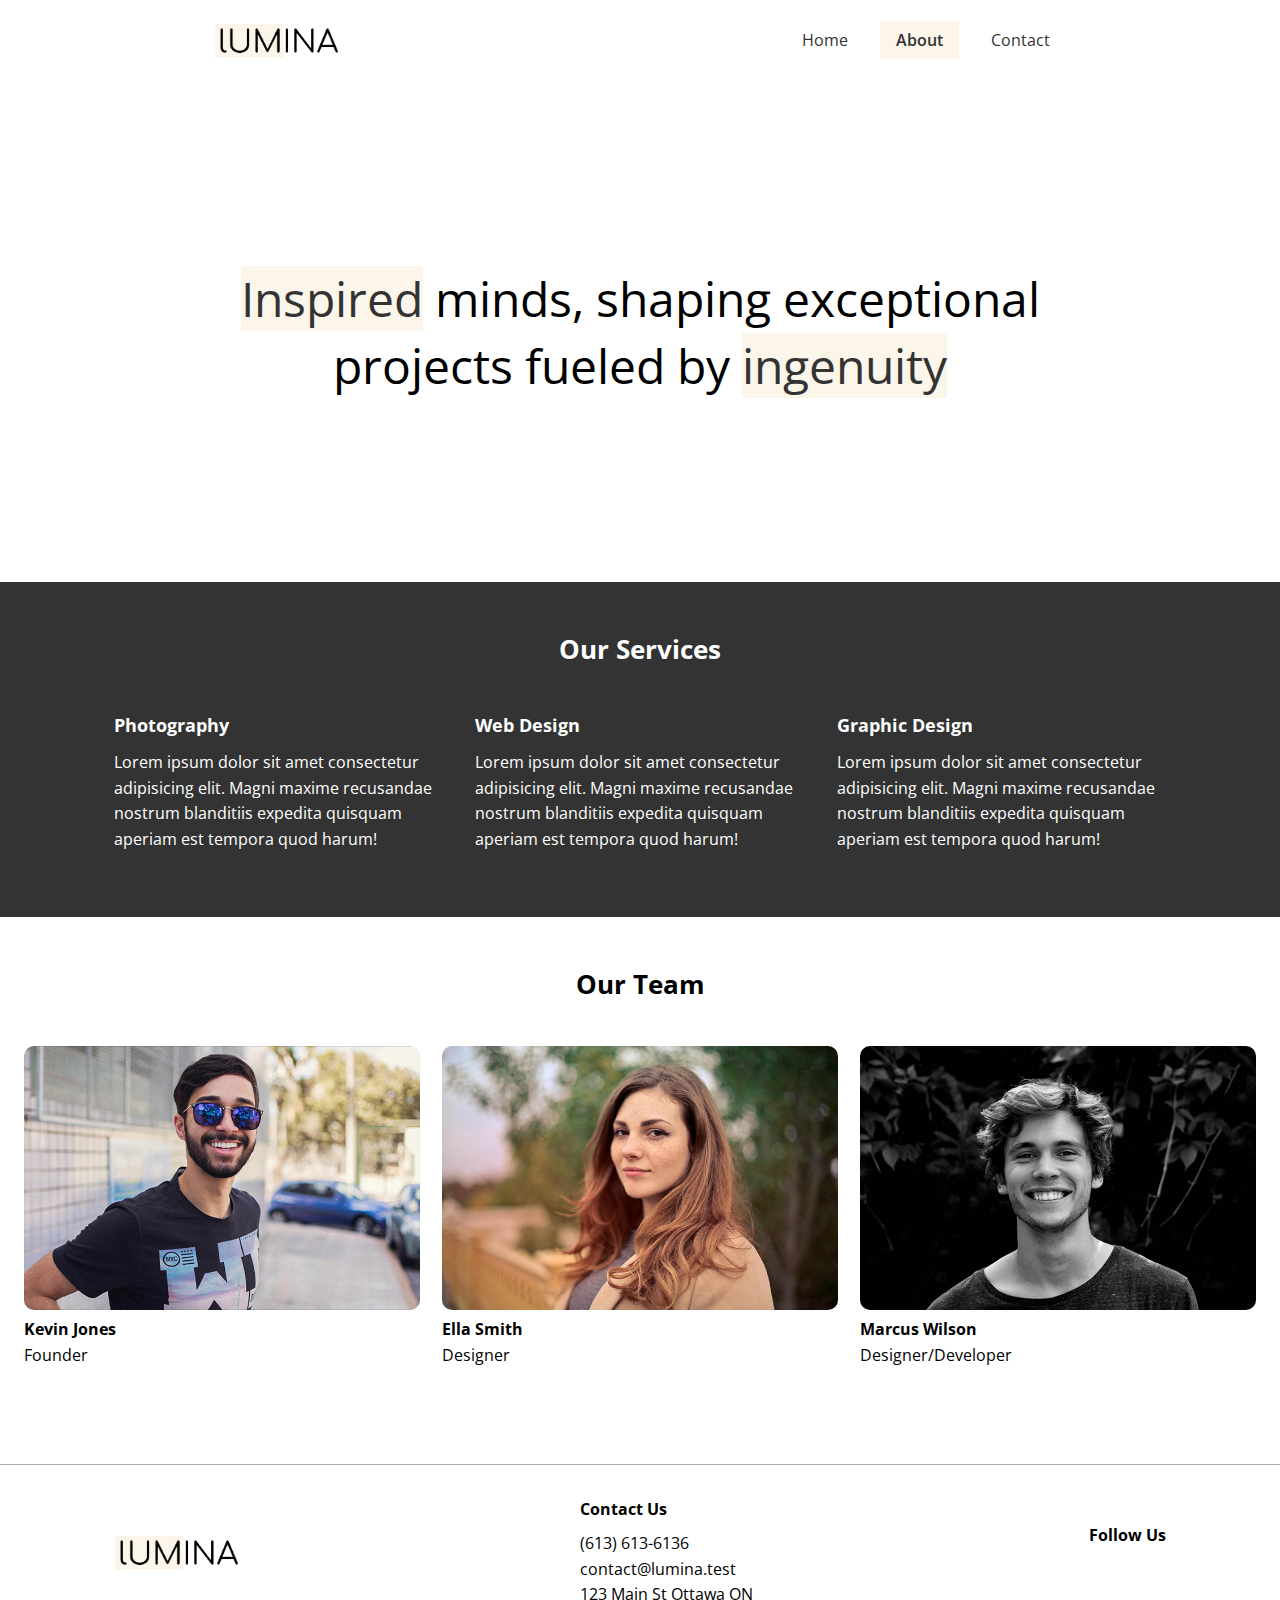
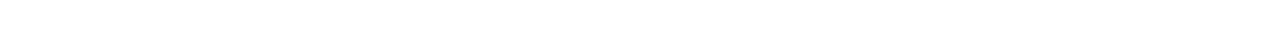
<file: about.html>
<!DOCTYPE html>
<html lang="en">
  <head>
    <meta charset="UTF-8" />
    <meta name="viewport" content="width=device-width, initial-scale=1.0" />
    <title>About Lumina Creative</title>
    <link
      rel="stylesheet"
      href="https://cdnjs.cloudflare.com/ajax/libs/font-awesome/6.6.0/css/all.min.css"
      integrity="sha512-Kc323vGBEqzTmouAECnVceyQqyqdsSiqLQISBL29aUW4U/M7pSPA/gEUZQqv1cwx4OnYxTxve5UMg5GT6L4JJg=="
      crossorigin="anonymous"
      referrerpolicy="no-referrer"
    />
    <link rel="preconnect" href="https://fonts.googleapis.com" />
    <link rel="preconnect" href="https://fonts.gstatic.com" crossorigin />
    <link
      href="https://fonts.googleapis.com/css2?family=Open+Sans:ital,wght@0,300..800;1,300..800&display=swap"
      rel="stylesheet"
    />
    <link rel="stylesheet" href="css/styles.css" />
    <link rel="icon" href="images/favicon.ico" />
  </head>
  <body>
    <header class="header">
      <div class="container container-sm header-flex">
        <img class="logo" src="images/logo.png" alt="Lumina Creative" />
        <nav>
          <ul class="menu">
            <li>
              <a href="index.html">Home</a>
            </li>
            <li>
              <a class="current" href="about.html">About</a>
            </li>
            <li>
              <a href="contact.html">Contact</a>
            </li>
          </ul>
        </nav>
      </div>
    </header>

    <section class="hero">
      <div class="container container-sm">
        <h2>
          <span class="highlight">Inspired</span> minds, shaping exceptional
          projects fueled by <span class="highlight">ingenuity</span>
        </h2>
      </div>
    </section>

    <section class="services bg-dark">
      <div class="container">
        <h2 class="section-heading">Our Services</h2>
        <div class="services-flex">
          <div class="service-item">
            <h4>Photography</h4>
            <p>
              Lorem ipsum dolor sit amet consectetur adipisicing elit. Magni
              maxime recusandae nostrum blanditiis expedita quisquam aperiam est
              tempora quod harum!
            </p>
          </div>
          <div class="service-item">
            <h4>Web Design</h4>
            <p>
              Lorem ipsum dolor sit amet consectetur adipisicing elit. Magni
              maxime recusandae nostrum blanditiis expedita quisquam aperiam est
              tempora quod harum!
            </p>
          </div>
          <div class="service-item">
            <h4>Graphic Design</h4>
            <p>
              Lorem ipsum dolor sit amet consectetur adipisicing elit. Magni
              maxime recusandae nostrum blanditiis expedita quisquam aperiam est
              tempora quod harum!
            </p>
          </div>
        </div>
      </div>
    </section>

    <section class="team">
      <div class="container container-lg">
        <h2 class="section-heading">Our Team</h2>
        <div class="team-flex">
          <div class="profile">
            <img src="images/team1.jpg" alt="Member1" />
            <h4>Kevin Jones</h4>
            <p>Founder</p>
          </div>
          <div class="profile">
            <img src="images/team2.jpg" alt="Member2" />
            <h4>Ella Smith</h4>
            <p>Designer</p>
          </div>
          <div class="profile">
            <img src="images/team3.jpg" alt="Member3" />
            <h4>Marcus Wilson</h4>
            <p>Designer/Developer</p>
          </div>
        </div>
      </div>
    </section>

    <footer class="footer">
      <div class="container footer-flex">
        <img src="images/logo.png" alt="Lumina Creative" class="logo" />
        <div class="contact-info">
          <h4>Contact Us</h4>
          <ul>
            <li>(613) 613-6136</li>
            <li>contact@lumina.test</li>
            <li>123 Main St Ottawa ON</li>
          </ul>
        </div>

        <div class="socials">
          <h4>Follow Us</h4>
          <a href="https://facebook.com" target="_blank"
            ><i class="fab fa-facebook fa-2x"></i
          ></a>
          <a href="https://x.com" target="_blank"
            ><i class="fab fa-x-twitter fa-2x"></i
          ></a>
          <a href="https://instagram.com" target="_blank"
            ><i class="fab fa-instagram fa-2x"></i
          ></a>
          <a href="https://pinterest.com" target="_blank"
            ><i class="fab fa-pinterest fa-2x"></i
          ></a>
          <a href="https://tumblr.com" target="_blank"
            ><i class="fab fa-tumblr fa-2x"></i
          ></a>
        </div>
      </div>
    </footer>
  </body>
</html>
</file>
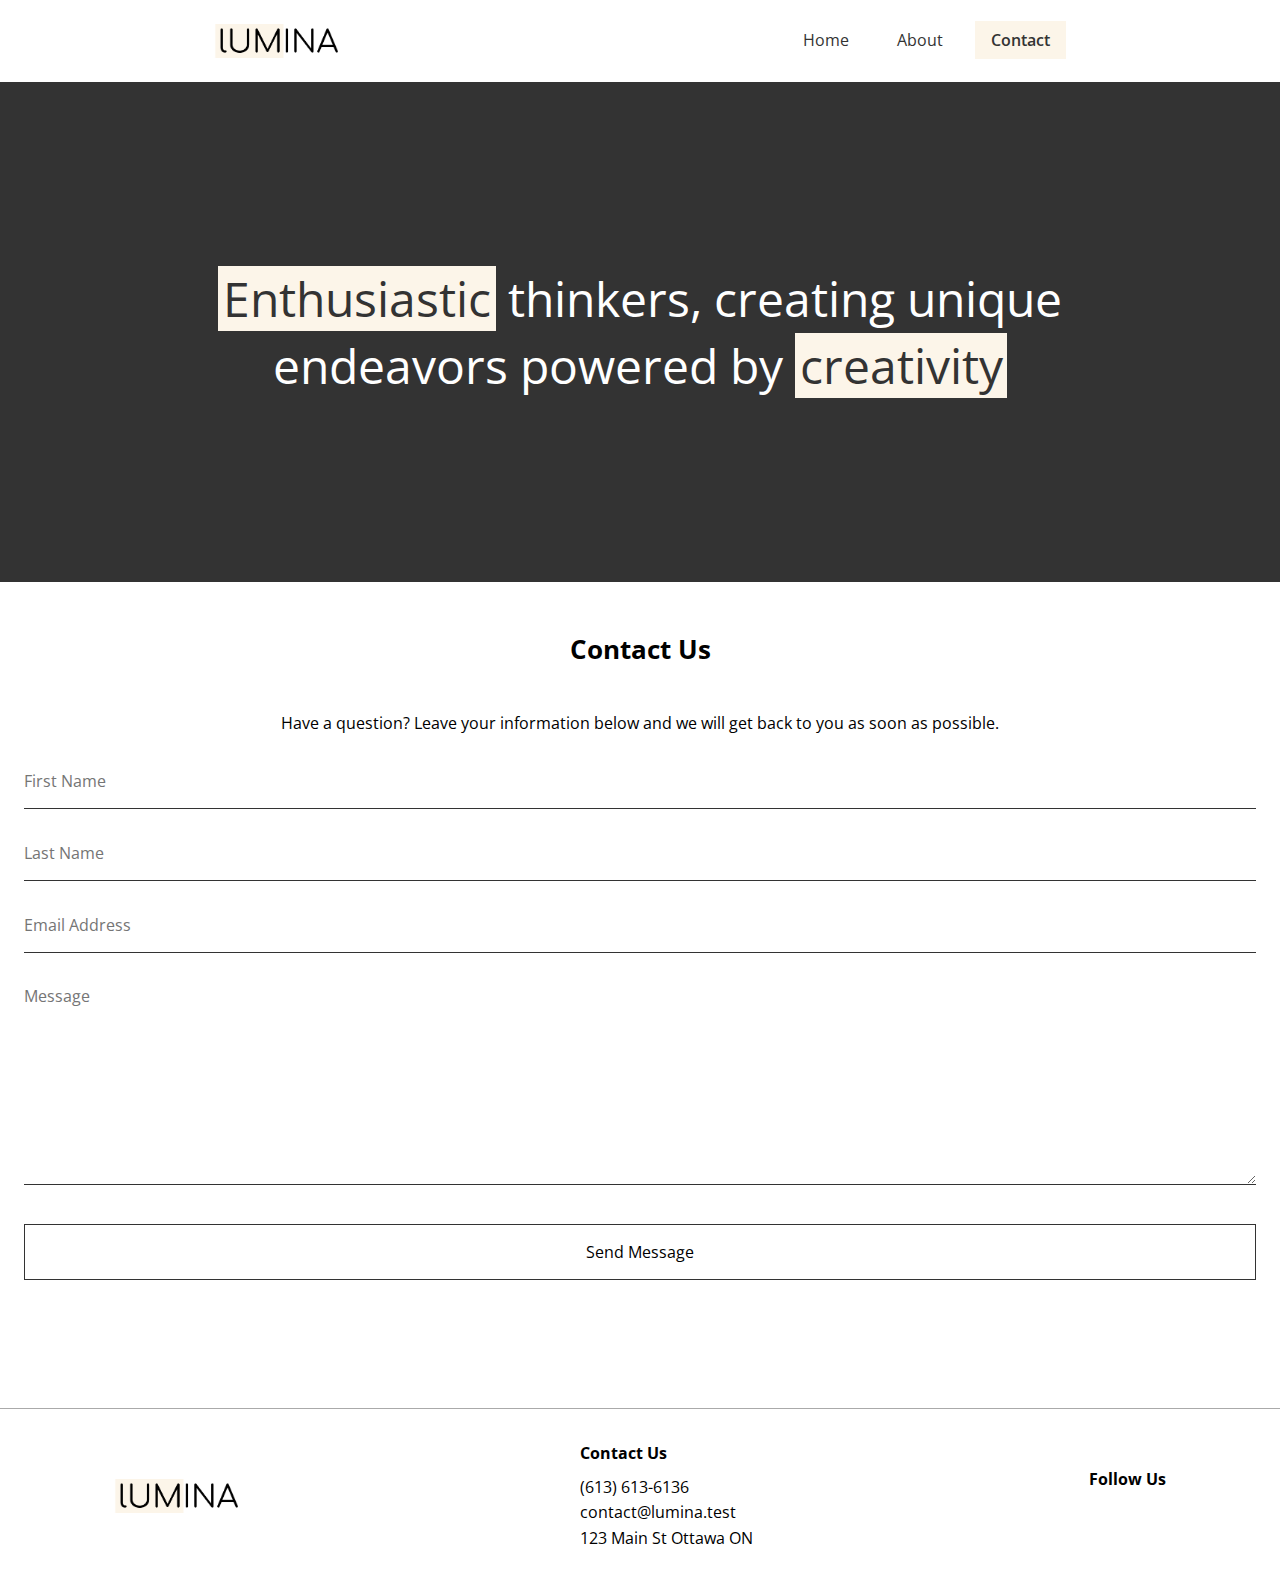
<file: contact.html>
<!DOCTYPE html>
<html lang="en">
  <head>
    <meta charset="UTF-8" />
    <meta name="viewport" content="width=device-width, initial-scale=1.0" />
    <title>Contact Lumina Creative</title>
    <link
      rel="stylesheet"
      href="https://cdnjs.cloudflare.com/ajax/libs/font-awesome/6.6.0/css/all.min.css"
      integrity="sha512-Kc323vGBEqzTmouAECnVceyQqyqdsSiqLQISBL29aUW4U/M7pSPA/gEUZQqv1cwx4OnYxTxve5UMg5GT6L4JJg=="
      crossorigin="anonymous"
      referrerpolicy="no-referrer"
    />
    <link rel="preconnect" href="https://fonts.googleapis.com" />
    <link rel="preconnect" href="https://fonts.gstatic.com" crossorigin />
    <link
      href="https://fonts.googleapis.com/css2?family=Open+Sans:ital,wght@0,300..800;1,300..800&display=swap"
      rel="stylesheet"
    />
    <link rel="stylesheet" href="css/styles.css" />
    <link rel="icon" href="images/favicon.ico" />
  </head>
  <body>
    <header class="header">
      <div class="container container-sm header-flex">
        <img class="logo" src="images/logo.png" alt="Lumina Creative" />
        <nav>
          <ul class="menu">
            <li>
              <a href="index.html">Home</a>
            </li>
            <li>
              <a href="about.html">About</a>
            </li>
            <li>
              <a class="current" href="contact.html">Contact</a>
            </li>
          </ul>
        </nav>
      </div>
    </header>

    <section class="hero bg-dark">
      <div class="container container-sm">
        <h2>
          <span class="highlight">Enthusiastic</span> thinkers, creating unique
          endeavors powered by <span class="highlight">creativity</span>
        </h2>
      </div>
    </section>

    <section class="contact">
      <div class="container container-lg">
        <h2 class="section-heading">Contact Us</h2>
        <p>
          Have a question? Leave your information below and we will get back to
          you as soon as possible.
        </p>
        <form name="contact" netlify>
          <div class="form-group">
            <label for="first-name" class="visually-hidden">First Name</label>
            <input
              type="text"
              id="first-name"
              name="first-name"
              placeholder="First Name"
            />
          </div>
          <div class="form-group">
            <label for="last-name" class="visually-hidden">Last Name</label>
            <input
              type="text"
              id="last-name"
              name="last-name"
              placeholder="Last Name"
            />
          </div>
          <div class="form-group">
            <label for="email" class="visually-hidden">Email</label>
            <input
              type="email"
              id="email"
              name="email"
              placeholder="Email Address"
            />
          </div>
          <div class="form-group">
            <label for="message" class="visually-hidden">Message</label>
            <textarea
              id="message"
              name="message"
              placeholder="Message"
            ></textarea>
          </div>
          <div class="form-group">
            <button type="submit" class="btn">Send Message</button>
          </div>
        </form>
      </div>
    </section>

    <footer class="footer">
      <div class="container footer-flex">
        <img src="images/logo.png" alt="Lumina Creative" class="logo" />
        <div class="contact-info">
          <h4>Contact Us</h4>
          <ul>
            <li>(613) 613-6136</li>
            <li>contact@lumina.test</li>
            <li>123 Main St Ottawa ON</li>
          </ul>
        </div>

        <div class="socials">
          <h4>Follow Us</h4>
          <a href="https://facebook.com" target="_blank"
            ><i class="fab fa-facebook fa-2x"></i
          ></a>
          <a href="https://x.com" target="_blank"
            ><i class="fab fa-x-twitter fa-2x"></i
          ></a>
          <a href="https://instagram" target="_blank"
            ><i class="fab fa-instagram fa-2x"></i
          ></a>
          <a href="https://pinterest.com" target="_blank"
            ><i class="fab fa-pinterest fa-2x"></i
          ></a>
          <a href="https://tumblr.com" target="_blank"
            ><i class="fab fa-tumblr fa-2x"></i
          ></a>
        </div>
      </div>
    </footer>
  </body>
</html>
</file>
<file: css/styles.css>
* {
    margin: 0;
    padding: 0;
    box-sizing: border-box;
}

:root {
    --primary-color: #fcf5e9;
    --dark-color: #333;
}

body {
    font-family: 'Open Sans', sans-serif;
    line-height: 1.6;
}

a {
    text-decoration: none;
    color: #333;
}

ul {
    list-style: none;
}

img {
    max-width: 100%;
}

/* Utilities */

.highlight {
    background-color: var(--primary-color);
    color: #333;
}

.bg-dark {
    background: var(--dark-color);
    color: #fff;
}

.section-heading {
    text-align: center;
    font-size: 1.6rem;
    margin-bottom: 40px;
}

.bg-dark .highlight {
    padding: 0 0.3rem;
}

.visually-hidden {
    clip: rect(0 0 0 0);
    clip-path: inset(50%);
    height: 1px;
    overflow: hidden;
    position: absolute;
    white-space: nowrap;
    width: 1px;
  }

  .btn {
    display: inline-block;
    padding: 1rem 2rem;
    background: transparent;
    border: 1px solid var(--dark-color);
    width: 100%;
    font-family: inherit;
    font-size: inherit;
    cursor: pointer;

    &:hover {
        background-color: var(--dark-color);
        color: #fff;
    }
  }

/* Container */

.container {
    max-width: 1100px;
    margin: 0 auto;
    padding: 0 1.5rem;
}

.container-lg {
    max-width: 1400px;
}

.container-sm {
    max-width: 900px;
}

/* Header */

.logo {
    width:130px;
}

.header {
    margin: 1.5rem auto;
}

.header-flex {
    display: flex;
    justify-content: space-between;
    align-items: center;

    .menu {
        display: flex;
        gap: 1rem;
        a {
            padding: 0.5rem 1rem;
        }
        a:hover {
            background: var(--primary-color);
        }
    }

    .current {
        background: var(--primary-color);
        font-weight: 600;
    }
}

/* Hero */

.hero {
    display: flex;
    justify-content: center;
    align-items: center;
    height: 500px;
    h2 {
        font-size: 3rem;
        font-weight: normal;
        text-align: center;
        line-height: 1.4;
    }
}

/* Gallery */

.gallery-flex {
    display: flex;
    justify-content: center;
    flex-wrap: wrap;
    gap: 20px;

    .gallery-item {
        width: calc(33% - 20px);
        border-radius: 10px;
    }

    img {
        border-radius: 10px;
    
        &:hover {
            opacity:0.9;
         }
    }
    
}

.gallery-item {
    width: calc(33% - 20px);
    border-radius: 10px;
    
    img {
        border-radius: 10px;
    
        &:hover {
            opacity:0.9;
        }
    }
}

/* Footer */

.footer {
    border-top: 1px solid #aaa;
    padding: 2rem 1.5rem;
    margin-top: 2rem;

    .footer-flex {
        display: flex;
        justify-content: space-between;
        align-items: center;
    }

    h4 {
        font-size: 1rem;
        margin-bottom: 0.5rem;
    }

    a {
        margin: 0.2rem;
    }
}

/* Services */

.services {
    padding: 3rem 0 4rem;

    .services-flex {
        display: flex;
        gap: 2rem;
    }

    .service-item h4{
        font-size: 1.1rem;
        margin-bottom: 0.7rem;
    }
}

/* Team */

.team {
    padding: 3rem 0 4rem;

    .team-flex {
        display: flex;
        gap: 1.4rem;
    }
    .profile img {
        border-radius: 10px;
    }
}

/* Contact */

.contact {
    padding: 3rem 0 4rem;

    p {
        text-align: center;
        margin-bottom: 2rem;
    }

    .form-group {
        margin:2rem 0;
    }

    input, textarea {
        border: none;
        border-bottom: 1px solid var(--dark-color);
        width: 100%;
        font-family: inherit;
        font-size: inherit;
        padding-bottom: 1rem;

        &:focus {
            outline: none;
        }
    }

    textarea {
        height: 200px;
    }
}

/* Media Queries */

@media(max-width:768px) {
    .header .header-flex {
        flex-direction:column;
        gap:1.5rem;
    }

    
    .hero {
        height: 300px;
        h2 {
            font-size: 1.8rem;
        }
    }

    .gallery-flex .gallery-item {
        width: calc(50% - 20px);
    }

    .footer .footer-flex {
        flex-direction: column;
        text-align: center;
        gap: 1.5rem;
    }

    .services .services-flex {
        flex-direction: column;
    }

    .team .team-flex {
        flex-direction: column;
    }
}
</file>
